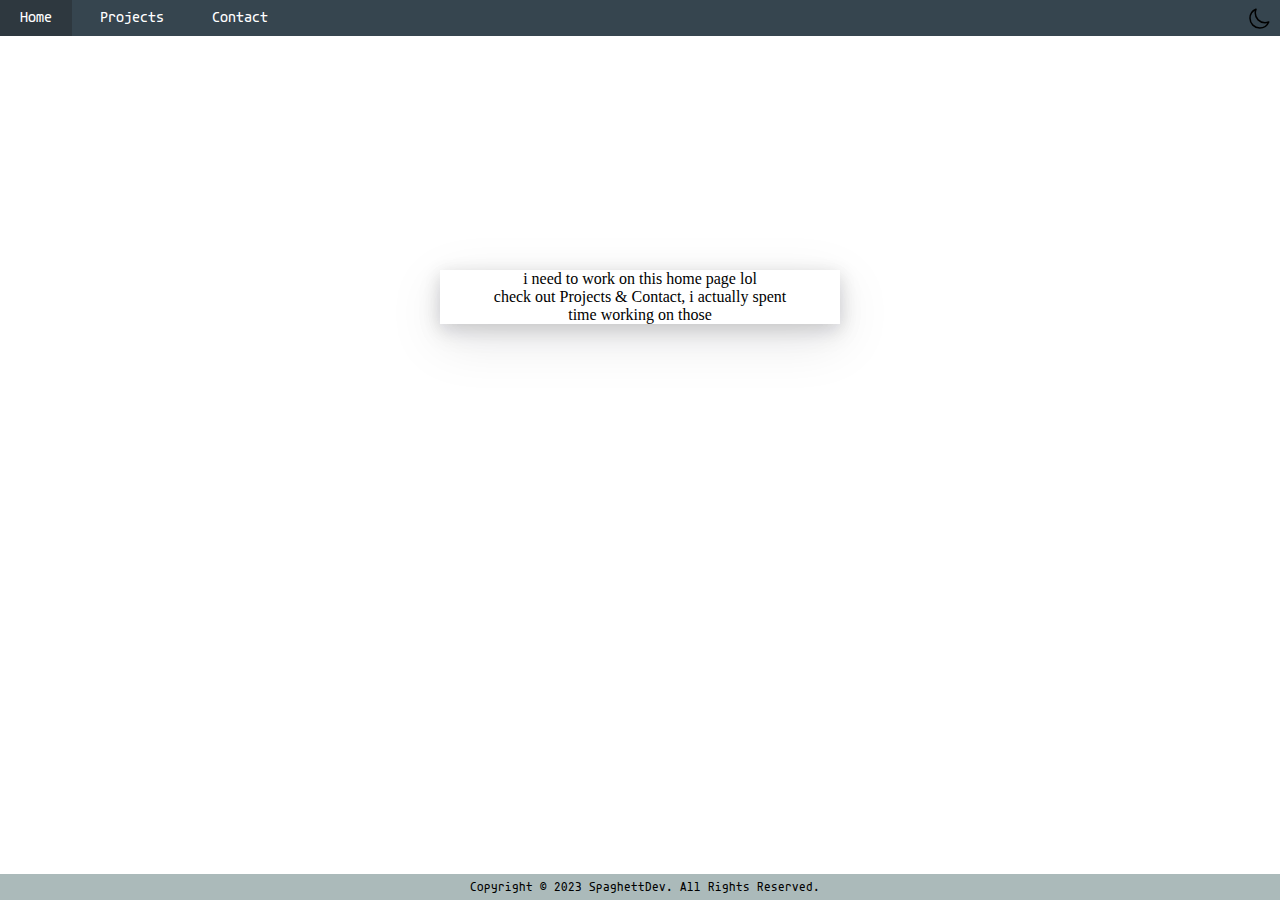
<file: index.html>
<!DOCTYPE html>
<html lang="en">
	<head>
		<meta charset="UTF-8" />
		<meta name="viewport" content="width=device-width, initial-scale=1.0" />
		<link rel="stylesheet" href="index.css" />
		<title>SpaghettDev</title>

		<link rel="apple-touch-icon" sizes="180x180" href="/favicon/apple-touch-icon.png">
		<link rel="icon" type="image/png" sizes="32x32" href="/favicon/favicon-32x32.png">
		<link rel="icon" type="image/png" sizes="16x16" href="/favicon/favicon-16x16.png">
		<link rel="manifest" href="/favicon/site.webmanifest">

		<meta property="og:type" content="website">
		<meta property="og:title" content="SpaghettDev's website">
		<meta property="og:description" content="All hail the navbar.">
		<meta name="twitter:card" content="summary_large_image">
		<meta name="twitter:creator" content="@SpaghettDev">

		<script src="/src/util.js"></script>
	</head>
	<body>
		<script id="replace_with_navbar" src="/nav/nav.js"></script>

		<div id="cover"></div>

		<div class="center-container">
			<div id="home-box">
				<span>i need to work on this home page lol</span>
				<span>check out Projects & Contact, i actually spent</span>
				<span>time working on those</span>
			</div>
		</div>

		<footer>
			<small>
				Copyright © 2023 SpaghettDev. All Rights Reserved.
			</small>
		</footer>

		<script src="index.js"></script>
	</body>
</html>
</file>
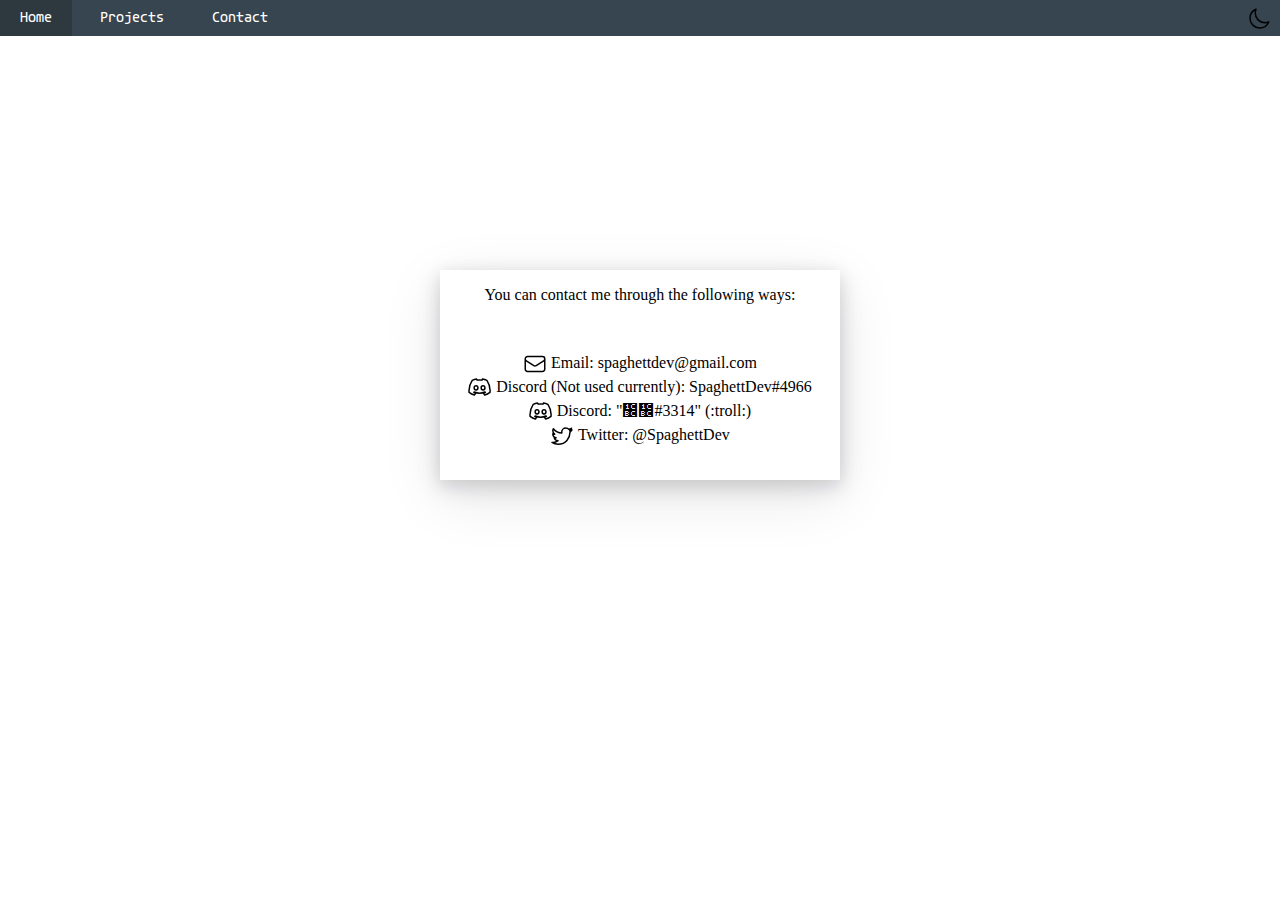
<file: contact/index.html>
<!DOCTYPE html>
<html lang="en">
    <head>
        <meta charset="UTF-8" />
        <meta name="viewport" content="width=device-width, initial-scale=1.0" />
        <link rel="stylesheet" href="../index.css" />
        <link rel="stylesheet" href="index.css" />
        <title>SpaghettDev</title>

        <link rel="apple-touch-icon" sizes="180x180" href="../favicon/apple-touch-icon.png">
		<link rel="icon" type="image/png" sizes="32x32" href="../favicon/favicon-32x32.png">
		<link rel="icon" type="image/png" sizes="16x16" href="../favicon/favicon-16x16.png">
		<link rel="manifest" href="../favicon/site.webmanifest">

        <meta property="og:type" content="website">
		<meta property="og:title" content="SpaghettDev's website">
		<meta property="og:description" content="Contact me.">
		<meta name="twitter:card" content="summary_large_image">
		<meta name="twitter:creator" content="@SpaghettDev">

		<script src="../src/util.js"></script>
    </head>
    <body>
		<script id="replace_with_navbar" src="/nav/nav.js"></script>

		<div id="cover"></div>

		<div class="center-container">
			<div id="contact-info">
				<p>You can contact me through the following ways:</p>
				<p></p>

				<span>
					<svg class="x-svg" aria-hidden="true" fill="none" stroke="currentColor" stroke-width="1.5" viewBox="0 0 24 24" xmlns="http://www.w3.org/2000/svg">
						<path d="M21.75 6.75v10.5a2.25 2.25 0 01-2.25 2.25h-15a2.25 2.25 0 01-2.25-2.25V6.75m19.5 0A2.25 2.25 0 0019.5 4.5h-15a2.25 2.25 0 00-2.25 2.25m19.5 0v.243a2.25 2.25 0 01-1.07 1.916l-7.5 4.615a2.25 2.25 0 01-2.36 0L3.32 8.91a2.25 2.25 0 01-1.07-1.916V6.75" stroke-linecap="round" stroke-linejoin="round"></path>
					</svg>
					<span>Email: {email}</span>
				</span>

				<span>
					<svg class="x-svg" aria-hidden="true" fill="none" stroke="currentColor" stroke-width="1.5" viewBox="0 0 24 24" xmlns="http://www.w3.org/2000/svg">
						<path d="M18.8943 4.34399C17.5183 3.71467 16.057 3.256 14.5317 3C14.3396 3.33067 14.1263 3.77866 13.977 4.13067C12.3546 3.89599 10.7439 3.89599 9.14391 4.13067C8.99457 3.77866 8.77056 3.33067 8.58922 3C7.05325 3.256 5.59191 3.71467 4.22552 4.34399C1.46286 8.41865 0.716188 12.3973 1.08952 16.3226C2.92418 17.6559 4.69486 18.4666 6.4346 19C6.86126 18.424 7.24527 17.8053 7.57594 17.1546C6.9466 16.92 6.34927 16.632 5.77327 16.2906C5.9226 16.184 6.07194 16.0667 6.21061 15.9493C9.68793 17.5387 13.4543 17.5387 16.889 15.9493C17.0383 16.0667 17.177 16.184 17.3263 16.2906C16.7503 16.632 16.153 16.92 15.5236 17.1546C15.8543 17.8053 16.2383 18.424 16.665 19C18.4036 18.4666 20.185 17.6559 22.01 16.3226C22.4687 11.7787 21.2836 7.83202 18.8943 4.34399ZM8.05593 13.9013C7.01058 13.9013 6.15725 12.952 6.15725 11.7893C6.15725 10.6267 6.98925 9.67731 8.05593 9.67731C9.11191 9.67731 9.97588 10.6267 9.95454 11.7893C9.95454 12.952 9.11191 13.9013 8.05593 13.9013ZM15.065 13.9013C14.0196 13.9013 13.1652 12.952 13.1652 11.7893C13.1652 10.6267 13.9983 9.67731 15.065 9.67731C16.121 9.67731 16.985 10.6267 16.9636 11.7893C16.9636 12.952 16.1317 13.9013 15.065 13.9013Z" stroke-linecap="round" stroke-linejoin="round"/>
					</svg>
					<span>Discord (Not used currently): {discord_og}</span>
				</span>
				<span>
					<svg class="x-svg" aria-hidden="true" fill="none" stroke="currentColor" stroke-width="1.5" viewBox="0 0 24 24" xmlns="http://www.w3.org/2000/svg">
						<path d="M18.8943 4.34399C17.5183 3.71467 16.057 3.256 14.5317 3C14.3396 3.33067 14.1263 3.77866 13.977 4.13067C12.3546 3.89599 10.7439 3.89599 9.14391 4.13067C8.99457 3.77866 8.77056 3.33067 8.58922 3C7.05325 3.256 5.59191 3.71467 4.22552 4.34399C1.46286 8.41865 0.716188 12.3973 1.08952 16.3226C2.92418 17.6559 4.69486 18.4666 6.4346 19C6.86126 18.424 7.24527 17.8053 7.57594 17.1546C6.9466 16.92 6.34927 16.632 5.77327 16.2906C5.9226 16.184 6.07194 16.0667 6.21061 15.9493C9.68793 17.5387 13.4543 17.5387 16.889 15.9493C17.0383 16.0667 17.177 16.184 17.3263 16.2906C16.7503 16.632 16.153 16.92 15.5236 17.1546C15.8543 17.8053 16.2383 18.424 16.665 19C18.4036 18.4666 20.185 17.6559 22.01 16.3226C22.4687 11.7787 21.2836 7.83202 18.8943 4.34399ZM8.05593 13.9013C7.01058 13.9013 6.15725 12.952 6.15725 11.7893C6.15725 10.6267 6.98925 9.67731 8.05593 9.67731C9.11191 9.67731 9.97588 10.6267 9.95454 11.7893C9.95454 12.952 9.11191 13.9013 8.05593 13.9013ZM15.065 13.9013C14.0196 13.9013 13.1652 12.952 13.1652 11.7893C13.1652 10.6267 13.9983 9.67731 15.065 9.67731C16.121 9.67731 16.985 10.6267 16.9636 11.7893C16.9636 12.952 16.1317 13.9013 15.065 13.9013Z" stroke-linecap="round" stroke-linejoin="round"/>
					</svg>
					<span>Discord: {discord_alt} (:troll:)</span>
				</span>

				<span>
					<svg class="x-svg" aria-hidden="true" fill="none" stroke="currentColor" stroke-width="1.5" viewBox="0 0 24 24" xmlns="http://www.w3.org/2000/svg">
						<path d="M21.9999 5.9246C21.2644 6.25051 20.4744 6.47071 19.6437 6.57025C20.4911 6.06289 21.1411 5.25782 21.4477 4.29948C20.6549 4.76984 19.7767 5.1116 18.8422 5.29481C18.0935 4.49855 17.0277 4 15.8474 4C13.5819 4 11.7445 5.8374 11.7445 8.10464C11.7445 8.42526 11.7815 8.73707 11.8502 9.03832C8.43877 8.86656 5.41666 7.23263 3.39252 4.75046C3.04019 5.35823 2.8376 6.06289 2.8376 6.81335C2.8376 8.23677 3.56252 9.4937 4.66267 10.2292C3.98972 10.2072 3.35729 10.0231 2.80413 9.71567V9.76852C2.80413 11.7565 4.21786 13.4151 6.09577 13.7921C5.75049 13.8855 5.38847 13.9348 5.015 13.9348C4.75075 13.9348 4.49267 13.9102 4.24252 13.8626C4.76485 15.4921 6.27987 16.6795 8.07587 16.7112C6.67095 17.8122 4.90137 18.4684 2.97942 18.4684C2.64823 18.4684 2.32144 18.449 1.99994 18.4112C3.8162 19.5765 5.97246 20.2547 8.28903 20.2547C15.8377 20.2547 19.9644 14.0026 19.9644 8.58029C19.9644 8.40412 19.9599 8.2262 19.952 8.05003C20.7536 7.47045 21.4494 6.74905 21.9982 5.92724L21.9999 5.9246Z" stroke-linecap="round" stroke-linejoin="round"/>
					</svg>
					<span>Twitter: {twitter}</span>
				</span>


				<p></p>
			</div>
		</div>

		<script src="index.js"></script>
	</body>
</html>
</file>
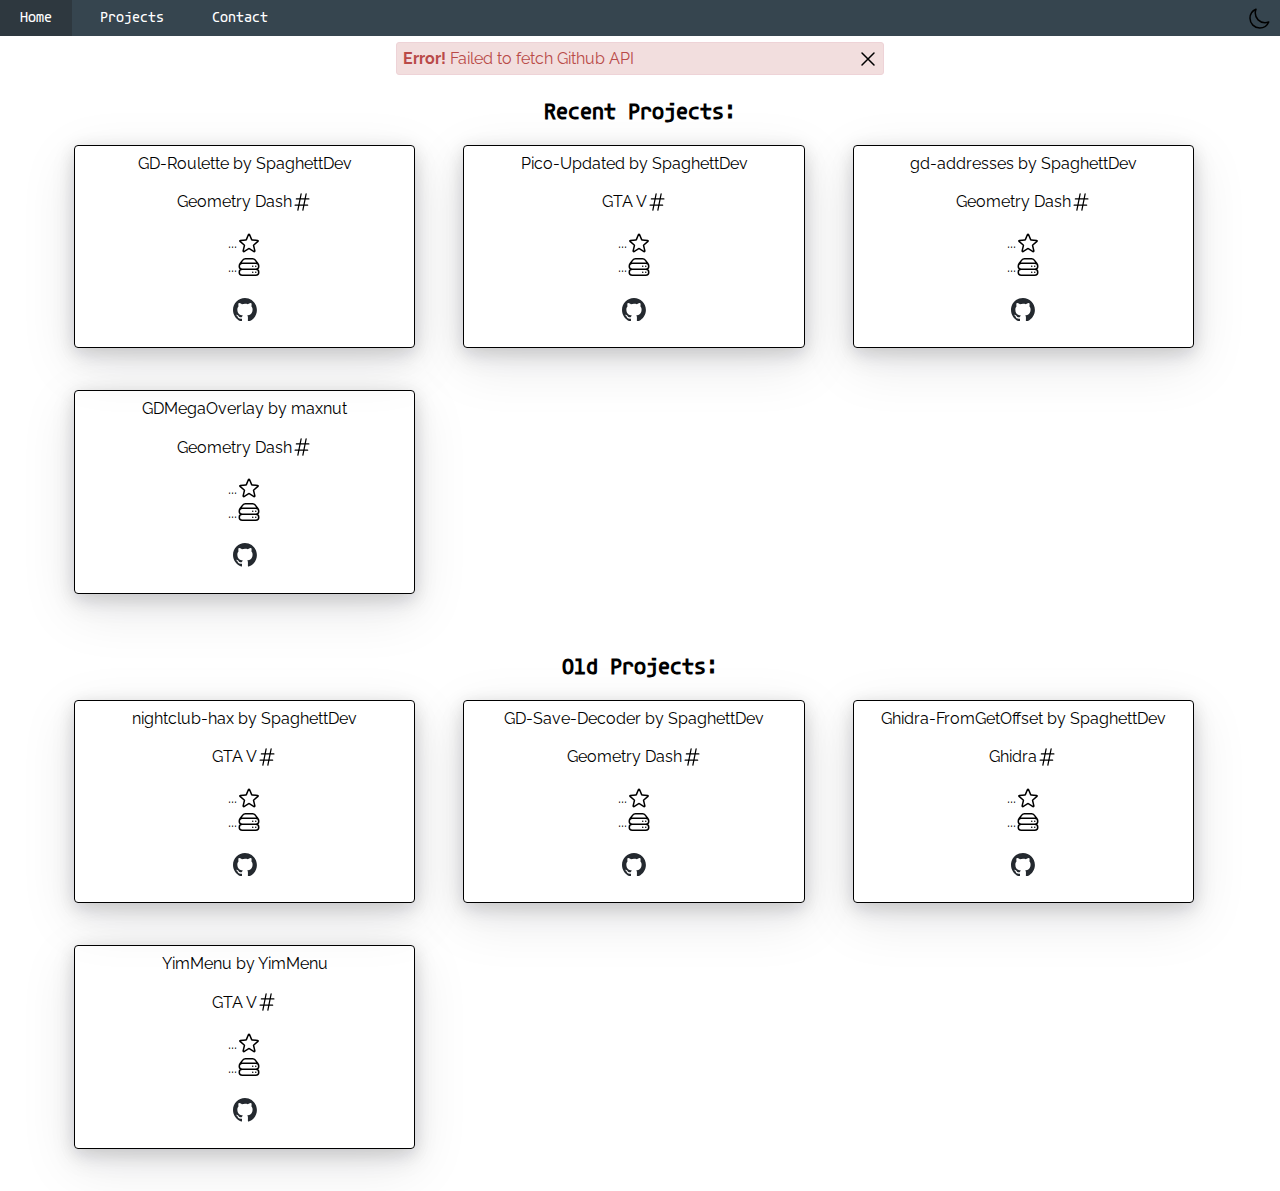
<file: projects/index.html>
<!DOCTYPE html>
<html lang="en">
    <head>
        <meta charset="UTF-8" />
        <meta name="viewport" content="width=device-width, initial-scale=1.0" />
        <link rel="stylesheet" href="../index.css" />
        <link rel="stylesheet" href="index.css" />
        <title>SpaghettDev</title>

        <link rel="apple-touch-icon" sizes="180x180" href="../favicon/apple-touch-icon.png">
		<link rel="icon" type="image/png" sizes="32x32" href="../favicon/favicon-32x32.png">
		<link rel="icon" type="image/png" sizes="16x16" href="../favicon/favicon-16x16.png">
		<link rel="manifest" href="../favicon/site.webmanifest">

		<meta property="og:type" content="website">
		<meta property="og:site_name" content="SpaghettDev's website">
		<meta property="og:title" content="SpaghettDev">
		<meta property="og:description" content="Some projects I've worked on.">
		<meta name="twitter:card" content="summary_large_image">
		<meta name="twitter:creator" content="@SpaghettDev">

		<script src="../src/util.js"></script>
    </head>
    <body>
		<script id="replace_with_navbar" src="/nav/nav.js"></script>

		<div id="cover"></div>

		<div class="alert-parent">
			<div class="alert error">
				<svg id="alert-svg" fill-rule="evenodd" clip-rule="evenodd" fill="none" stroke="currentColor" stroke-width="1.5" viewBox="0 0 24 24" xmlns="http://www.w3.org/2000/svg">
					<path d="M6 18L18 6M6 6l12 12" stroke-linecap="round" stroke-linejoin="round"></path>
				</svg>
				<input type="checkbox" id="alert-button" class="no-style"/>
				<label class="close" title="close" for="alert-button">
					<i class="icon-remove"></i>
				</label>
				<p class="inner">
					<strong>Error!</strong> Failed to fetch Github API
				</p>
			</div>
		</div>

		<div class="pretext">
			<h2>Recent Projects:</h2>
		</div>

		<div class="projects-container">
			<!-- template -->
			<div style="display: none;" class="project-box-wrapper">
				<div class="project-box">
					<div class="project-box-content">
						<div class="x-container">
							<span>{project_name} by {project_author}</spa>
						</div>
						<br/>
						<div class="x-container">
							<span>{topic}</span>
							<svg class="x-svg" style="width: 20px;" fill-rule="evenodd" clip-rule="evenodd" stroke="currentColor" stroke-width="1.5" viewBox="0 0 24 24" xmlns="http://www.w3.org/2000/svg">
								<path d="M5.25 8.25h15m-16.5 7.5h15m-1.8-13.5l-3.9 19.5m-2.1-19.5l-3.9 19.5" stroke-linecap="round" stroke-linejoin="round"></path>
							</svg>
						</div>
						<br/>
						<div class="x-container">
							<span>{gh_stargazers_count}</span>
							<svg class="x-svg" fill-rule="evenodd" clip-rule="evenodd" fill="none" stroke="currentColor" stroke-width="1.5" viewBox="0 0 24 24" xmlns="http://www.w3.org/2000/svg">
								<path d="M11.48 3.499a.562.562 0 011.04 0l2.125 5.111a.563.563 0 00.475.345l5.518.442c.499.04.701.663.321.988l-4.204 3.602a.563.563 0 00-.182.557l1.285 5.385a.562.562 0 01-.84.61l-4.725-2.885a.563.563 0 00-.586 0L6.982 20.54a.562.562 0 01-.84-.61l1.285-5.386a.562.562 0 00-.182-.557l-4.204-3.602a.563.563 0 01.321-.988l5.518-.442a.563.563 0 00.475-.345L11.48 3.5z" stroke-linecap="round" stroke-linejoin="round"></path>
							</svg>
						</div>
						<div class="x-container">
							<span>{gh_size} MBs</span>
							<svg class="x-svg" aria-hidden="true" fill="none" stroke="currentColor" stroke-width="1.5" viewBox="0 0 24 24" xmlns="http://www.w3.org/2000/svg">
								<path d="M5.25 14.25h13.5m-13.5 0a3 3 0 01-3-3m3 3a3 3 0 100 6h13.5a3 3 0 100-6m-16.5-3a3 3 0 013-3h13.5a3 3 0 013 3m-19.5 0a4.5 4.5 0 01.9-2.7L5.737 5.1a3.375 3.375 0 012.7-1.35h7.126c1.062 0 2.062.5 2.7 1.35l2.587 3.45a4.5 4.5 0 01.9 2.7m0 0a3 3 0 01-3 3m0 3h.008v.008h-.008v-.008zm0-6h.008v.008h-.008v-.008zm-3 6h.008v.008h-.008v-.008zm0-6h.008v.008h-.008v-.008z" stroke-linecap="round" stroke-linejoin="round"></path>
							</svg>
						</div>
						<br/>
						<a id="middle-anchor" href="{project_link}">
							<svg class="x-svg" fill-rule="evenodd" clip-rule="evenodd" viewBox="0 0 98 96" xmlns="http://www.w3.org/2000/svg">
								<path d="M48.854 0C21.839 0 0 22 0 49.217c0 21.756 13.993 40.172 33.405 46.69 2.427.49 3.316-1.059 3.316-2.362 0-1.141-.08-5.052-.08-9.127-13.59 2.934-16.42-5.867-16.42-5.867-2.184-5.704-5.42-7.17-5.42-7.17-4.448-3.015.324-3.015.324-3.015 4.934.326 7.523 5.052 7.523 5.052 4.367 7.496 11.404 5.378 14.235 4.074.404-3.178 1.699-5.378 3.074-6.6-10.839-1.141-22.243-5.378-22.243-24.283 0-5.378 1.94-9.778 5.014-13.2-.485-1.222-2.184-6.275.486-13.038 0 0 4.125-1.304 13.426 5.052a46.97 46.97 0 0 1 12.214-1.63c4.125 0 8.33.571 12.213 1.63 9.302-6.356 13.427-5.052 13.427-5.052 2.67 6.763.97 11.816.485 13.038 3.155 3.422 5.015 7.822 5.015 13.2 0 18.905-11.404 23.06-22.324 24.283 1.78 1.548 3.316 4.481 3.316 9.126 0 6.6-.08 11.897-.08 13.526 0 1.304.89 2.853 3.316 2.364 19.412-6.52 33.405-24.935 33.405-46.691C97.707 22 75.788 0 48.854 0z" fill="#24292f" stroke-linecap="round" stroke-linejoin="round"/>
							</svg>
						</a>
						<!-- add wakatime badge -->
					</div>
				</div>
			</div>
		</div>


		<div class="pretext">
			<h2>Old Projects:</h2>
		</div>

		<div class="projects-container"></div>

		<script src="index.js"></script>
	</body>
</html>
</file>
<file: index.css>
@font-face {
	font-family: 'AgaveNerdFontMono';
	src: url("fonts/AgaveNerdFontMono-Regular.ttf") format("truetype");
}
:root {
	--text: #000;
	--bg: #fff;

	--box-shadow: rgba(17, 17, 26, 0.1) 0px 4px 16px, rgba(17, 17, 26, 0.1) 0px 8px 24px, rgba(17, 17, 26, 0.1) 0px 16px 56px;
}

body {
	/* maybe change in the future */
	margin: 0;
	background-color: var(--bg);
	color: var(--text);
}

@media (prefers-color-scheme: dark) {
	:root {
		--text: #fff;
		--bg: #000;

		--box-shadow: rgba(255, 255, 255, 0.1) 0px 4px 16px, rgba(255, 255, 255, 0.1) 0px 8px 24px, rgba(255, 255, 255, 0.1) 0px 16px 56px;
	}
}


#cover {
	position: fixed;
	height: 100%;
	width: 100%;
	top: 0;
	left: 0;
	background: #000;
	z-index: 9999;
}


.navbar {
	animation-name: navbar-animation;
	animation-duration: 600ms;

	background-color: #333;
	position: relative;
	z-index: 999;
	font-family: AgaveNerdFontMono;
}

.navbar ul {
	list-style-type: none;
	margin: 0;
	padding: 0;
	background: #36454F;
}

.navbar li {
	display: inline-block;
}
.navbar li:hover {
	background-color: #2e383f;
}

/* hidden */
.navbar-hbutton {
	color: white;
	display: block;
	padding: 10px 20px;
	text-decoration: none;
}

/* no text button */
.navbar-ntbutton {
	position: absolute;
	padding: 19px 20px;
}


/* Style the dropdown menu */
.navbar ul ul {
	position: absolute;
	top: 100%;
	display: none;
}

.navbar ul ul li {
	display: block;
}

.navbar li:hover ul {
	display: block;
}

/* Change the background color of dropdown links on hover */
.navbar ul ul li a:hover {
	background-color: #2e383f;
}


.no-style {
	background: none;
	color: inherit;
	border: none;
	padding: 0;
	font: inherit;
	cursor: pointer;
	outline: inherit; 
}

.right-aligned {
	position: absolute;
	right: 0;
}

.center-align {
	display: flex;
	justify-content: center;
	align-items: center;
}

.center-container {
    width: 100%;
    position: absolute;
    top: 30%;
    display: flex;
    align-items: center;
    justify-content: center;
}

#home-box {
    box-shadow: var(--box-shadow);

    transition: all 500ms;
    display: flex;
    align-items: center;
    justify-content: center;
    flex-direction: column;
    overflow: hidden;

	flex: 0 0 400px;
	@media (max-width: 576px) {
		flex: 0 0 300px;
	}
}


#bg-btn {
	top: 7px;
	right: 9px;
}
#bg-svg {
	transition: all 500ms;
	vertical-align: middle;
	display: inline-block;

	width: 24px;
}


footer {
	animation-name: footer-animation;
	animation-duration: 600ms;

    position: fixed;
    bottom: 0;
    left: 0;
    width: 100%;

    text-align: center;
    padding: 5px;
    background-color: #abbaba;
    color: #000;
	font-family: AgaveNerdFontMono;
}


/* there must be a better way lmao */
@keyframes footer-animation {
	0% {
		position: fixed;
		bottom: -20px;
		opacity: 1;
	}
	20% {
		position: fixed;
		bottom: -15px;
		opacity: 1;
	}
	40% {
		position: fixed;
		bottom: -10px;
		opacity: 1;
	}
	80% {
		position: fixed;
		bottom: -5px;
		opacity: 1;
	}
	100% {
		position: fixed;
		bottom: 0;
		opacity: 1;
	}
}

/* broken, just like half this website lmao */
/* @keyframes navbar-animation {
	0% {
		position: fixed;
		top: -20px;
		opacity: 1;
	}
	20% {
		position: fixed;
		top: -15px;
		opacity: 1;
	}
	40% {
		position: fixed;
		top: -10px;
		opacity: 1;
	}
	80% {
		position: fixed;
		top: -5px;
		opacity: 1;
	}
	100% {
		position: fixed;
		top: 0;
		opacity: 1;
	}
} */
</file>
<file: contact/index.css>
#contact-info {
    box-shadow: var(--box-shadow);

    transition: all 500ms;
    display: flex;
    align-items: center;
    justify-content: center;
    flex-direction: column;
    overflow: hidden;
    flex: 0 0 400px;

    @media (max-width: 576px) {
        flex: 0 0 auto;
	}
}

#contact-info > span {
    display: block;
}

.x-svg {
    vertical-align: middle;
	display: inline-block;

	width: 24px;
}
</file>
<file: projects/index.css>
@import url("https://fonts.googleapis.com/css2?family=Roboto&display=swap");
@import url("https://fonts.googleapis.com/css2?family=Raleway:wght@100;200;500&display=swap");

body {
    font-family: "Raleway", sans-serif;
}


/* alert stuff */
.alert-parent {
    display: none;
    position: relative;
    width: 500px;
    margin: 0 auto;

    @media (max-width: 576px) {
        width: auto;
	}
}

.alert .inner {
    display: block;
    padding: 6px;
    margin: 6px;
    border-radius: 3px;
    border: 1px solid rgb(180,180,180);
    background-color: rgb(212,212,212);
}

.alert .close {
    float: right;
    margin: 3px 12px 0px 0px;
    cursor: pointer;
}

.alert .inner, .alert .close {
    color: rgb(88,88,88);
}

.alert input {
    position: absolute;
    right: 13px;
    top: 7px;

    opacity: 0;
}

.alert input:checked ~ * {
    animation-name: dismiss, hide;
    animation-duration: 300ms;
    animation-iteration-count: 1;
    animation-timing-function: ease;
    animation-fill-mode: forwards;
    animation-delay: 0s, 100ms;
}

.alert.error .inner {
    border: 1px solid rgb(238,211,215);
    background-color: rgb(242,222,222);
}

.alert.error .inner,.alert.error .close {
    color: rgb(185,74,72);
}

#alert-svg {
    position: absolute;
    right: 10px;
    top: 5px;

    width: 24px;
}

@keyframes dismiss {
    0% {
        opacity: 1;
    }
    90%, 100% {
        opacity: 0;
        font-size: 0.1px;
        transform: scale(0);
    }
}

@keyframes hide {
    100% {
        height: 0px;
        width: 0px;
        overflow: hidden;
        margin: 0px;
        padding: 0px;
        border: 0px;
    }
}


.pretext {
    transition: all 500ms;

    display: flex;
    justify-content: center;
    align-items: center;
    font-family: AgaveNerdFontMono;
}

.projects-container {
    display: flex;
    flex-wrap: wrap;
    margin-right: 50px;
    margin-left: 50px;

    box-sizing: border-box;
}

.project-box-wrapper {
    transition: all 500ms;

    margin-bottom: 60px;
    padding-left: 24px;
    padding-right: 24px;
    display: flex;
    width: 33%;

    @media (max-width: 576px) {
        width: 100%;
	}

    box-sizing: border-box;
}

.project-box {
    box-shadow: var(--box-shadow);
    transition: all 500ms;

    display: block;
    position: relative;
    width: 100%;
    height: 100%;
    padding: 8px 20px;
    border-radius: 0.25rem;
    overflow: hidden;
    text-decoration: none;
    border: 1px solid var(--text);

    @media (max-width: 576px) {
        left: 0;
	}
}

.x-container {
    display: flex;
	justify-content: center;
	align-items: center;
}

#middle-anchor {
    display: flex;
    justify-content: center;
    align-items: center;
}

.x-svg {
	vertical-align: middle;
	display: inline-block;

    width: 24px;
}
</file>
